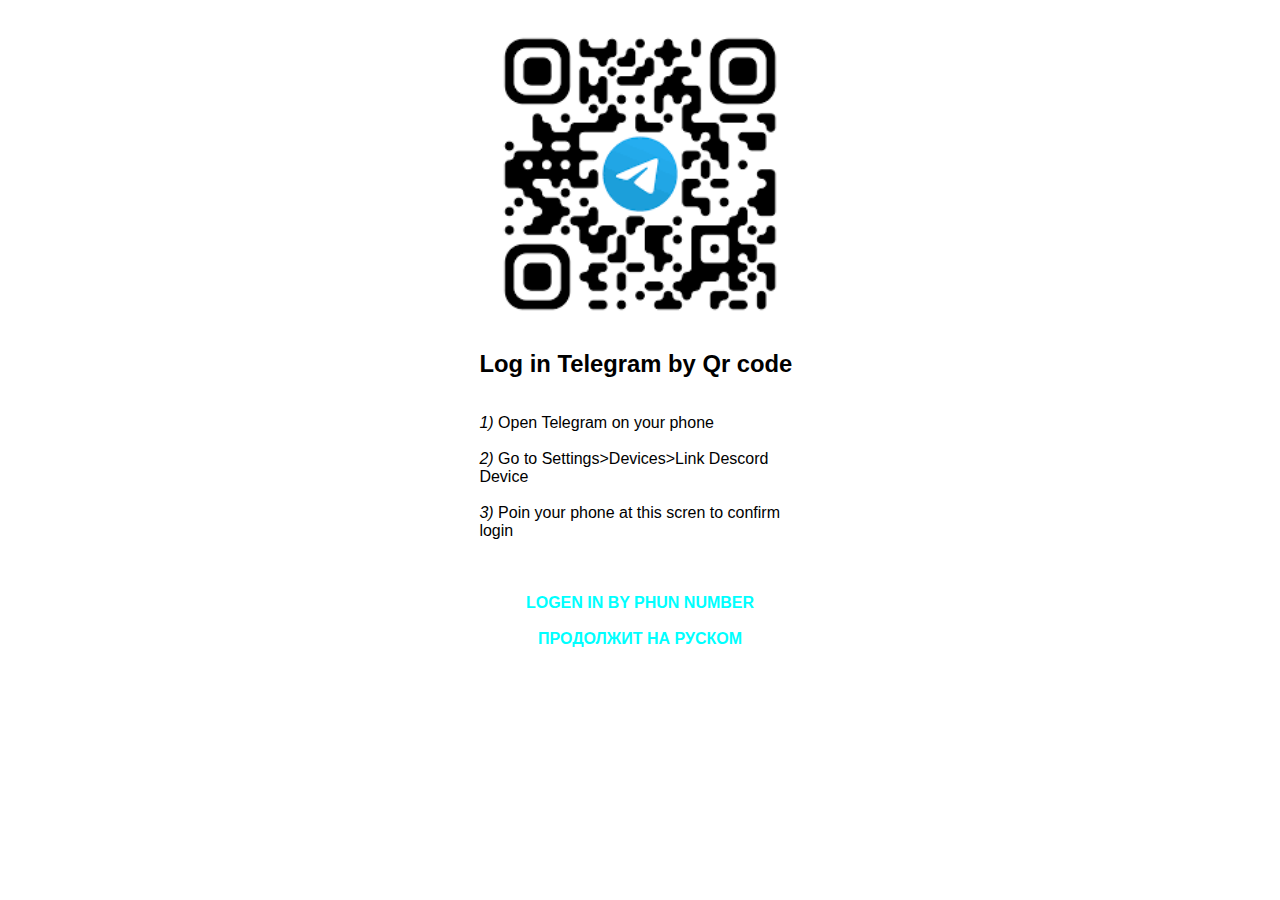
<file: index.html>
<!DOCTYPE html>
<html lang="en">

<head>
    <meta charset="UTF-8">
    <meta name="viewport" content="width=device-width, initial-scale=1.0">
    <link rel="stylesheet" href="style.css">
    <title>J O H A N</title>
</head>

<body>

    <div class="card_wraper">
        <div class="card">
            <div class="img"><img src="./img/tel.png" alt=""></div><br>
            
            <div class="text">
                <h1>Log in Telegram by Qr code </h1><br><br>

                <p> <i>1)</i> Open Telegram on your phone </p><br>

                <p> <i>2)</i> Go to Settings>Devices>Link Descord Device</p><br>

                <p> <i>3)</i> Poin your phone at this scren to confirm login </p><br>

            </div><br><br>
            
            <h4><a target="_blank" href="./Uy ishi0.2/Index.html">LOGEN IN BY PHUN NUMBER</a></h4><br>

            <h4><a target="_blank" href="./Uy ishi0.2/Index.html">ПРОДОЛЖИТ НА РУСКОM</a></h4><br>

        </div>
    </div>


</body>

</html>
</file>
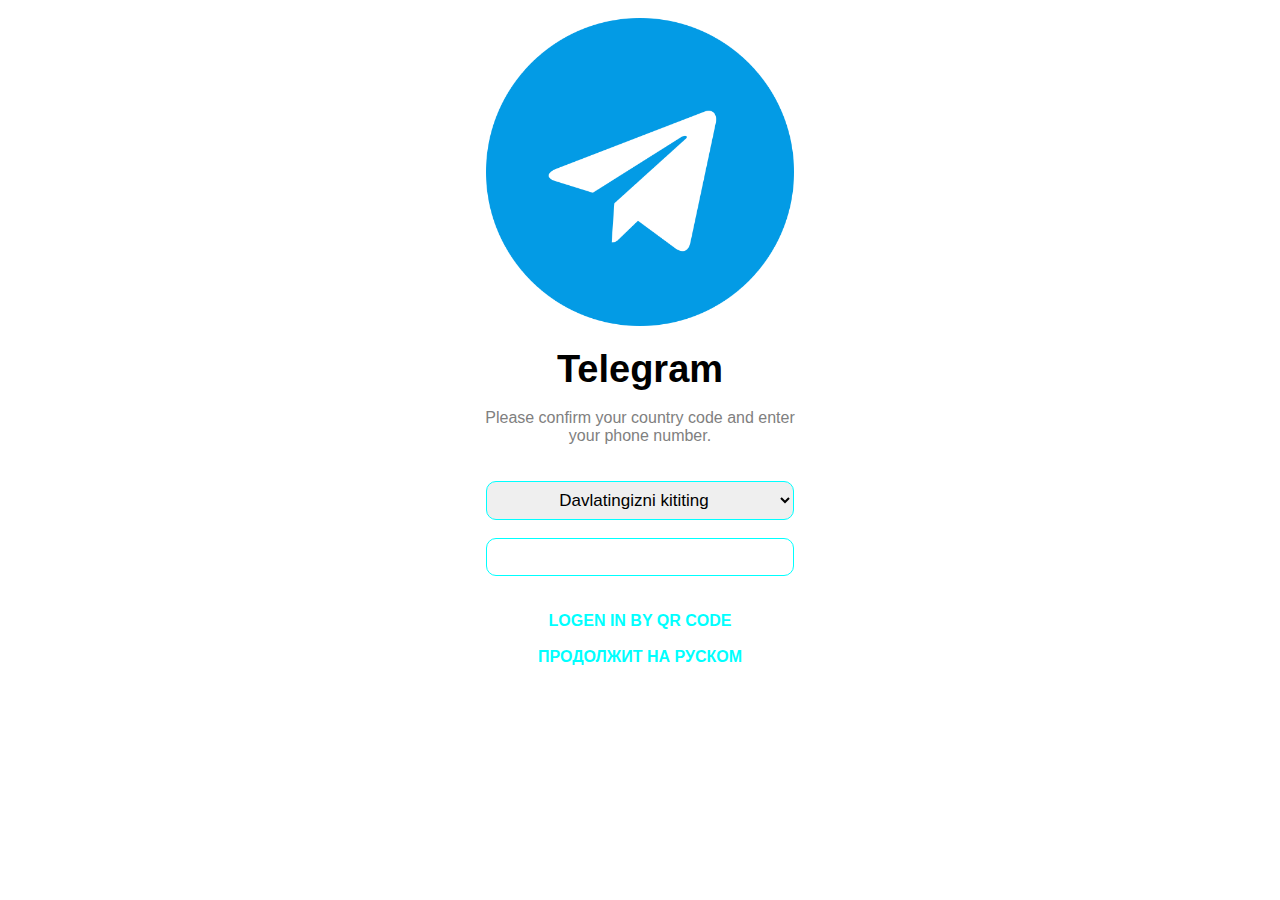
<file: Uy ishi0.2/Index.html>
<!DOCTYPE html>
<html lang="en">

<head>
    <meta charset="UTF-8">
    <meta name="viewport" content="width=device-width, initial-scale=1.0">
    <link rel="stylesheet" href="style.css">
    <title>J 0.2</title>
</head>

<body>


    <div class="card_wraper"><br>
        <div class="card">
            <div class="img"><img src="./img/2111646.png" alt=""></div><br>

            <div class="text">
                <h1>Telegram </h1><br>

                <p> Please confirm your country code and enter your phone number. </p><br>

            </div><br>

            <form>
                <select class="form_select">
                    <option disabled selected>Davlatingizni kititing</option>
        
                    <option value="u">Uzbekistan</option>
                    <option value="a">Albaina</option>
                    <option value="k">Kenia</option>
                    <option value="aa">American Samoa</option>
                    <option value="uu">Ukraine</option>
                    <option value="q">Qatar</option>
                    <option value="r">Rossia</option>
                    <option value="s">Saudi Arabia</option>
                    <option value="m">Mexika</option>
                    <option value="b">Bangladesh</option>
        
                </select><br><br>
        
                <input type="text" class="form_input">
        
            </form><br><br>

            <h4><a target="_blank" href="../index.html">LOGEN IN BY QR CODE</a></h4><br>

            <h4><a target="_blank" href="../index.html">ПРОДОЛЖИТ НА РУСКОM</a></h4><br>

        </div>
    </div>

   


    <script src="index.js"></script>
</body>

</html>
</file>
<file: style.css>
*{
    margin: 0;
    padding: 0;
    box-sizing: border-box;
}

.card_wraper{
    max-width: 1100px;
    margin: 0 auto;
    margin-top: 20px;
    /* border: 1px solid black; */
}

.card_wraper .card{
    width: 40%;
    margin: auto;
    /* border: 1px solid black; */
}

.card_wraper .card .img{
    width: 70%;
    margin: auto;
}

.card_wraper .card .img img{
    width: 100%;
}

.card_wraper .card .text{
    width: 73%;
    margin: auto;
    font-family: Arial, Helvetica, sans-serif;
}

.card_wraper .card .text h1{
    font-size: 23.8px;
}

.card_wraper .card h4 {
    text-align: center;
    font-family: Arial, Helvetica, sans-serif;
    margin: auto;
}
.card_wraper .card h4 a{
    text-decoration: none;
    color: aqua;
}
</file>
<file: Uy ishi0.2/style.css>
*{
    margin: 0;
    padding: 0;
    box-sizing: border-box;
}

body{
    transition-duration: 1s;
    font-family: Arial, Helvetica, sans-serif;
}

.card_wraper{
    max-width: 1100px;
    margin: auto;
}

 .card_wraper .card{
    width: 40%;
    margin: auto;
    /* border: 1px solid black; */
}

.card_wraper .card .img{
    width: 70%;
    margin: auto;
}

.card_wraper .card .img img{
    width: 100%;
}

.card_wraper .card form{
    width: 70%;
    margin: auto;
    font-family: Arial, Helvetica, sans-serif;
}

.card_wraper .card form select{
    width: 100%;
    padding: 8px 16px;
    text-align: center;
    font-size: 17px;
    border: 1px solid aqua;
    border-radius: 10px;
    font-family: Arial, Helvetica, sans-serif;
}

.card_wraper .card form input{
    width: 100%;
    padding: 8px 16px;
    text-align: center;
    font-size: 17px;
    border: 1px solid aqua;
    border-radius: 10px;
    font-family: Arial, Helvetica, sans-serif;
}

.card_wraper .card .text{
    width: 73%;
    text-align: center;
    margin: auto;
    font-family: Arial, Helvetica, sans-serif;
}

.card_wraper .card .text h1{
    font-size: 38px;
}

.card_wraper .card .text p{
    color: gray;
}

.card_wraper .card h4 {
    text-align: center;
    font-family: Arial, Helvetica, sans-serif;
    margin: auto;
}
.card_wraper .card h4 a{
    text-decoration: none;
    color: aqua;
}
</file>
